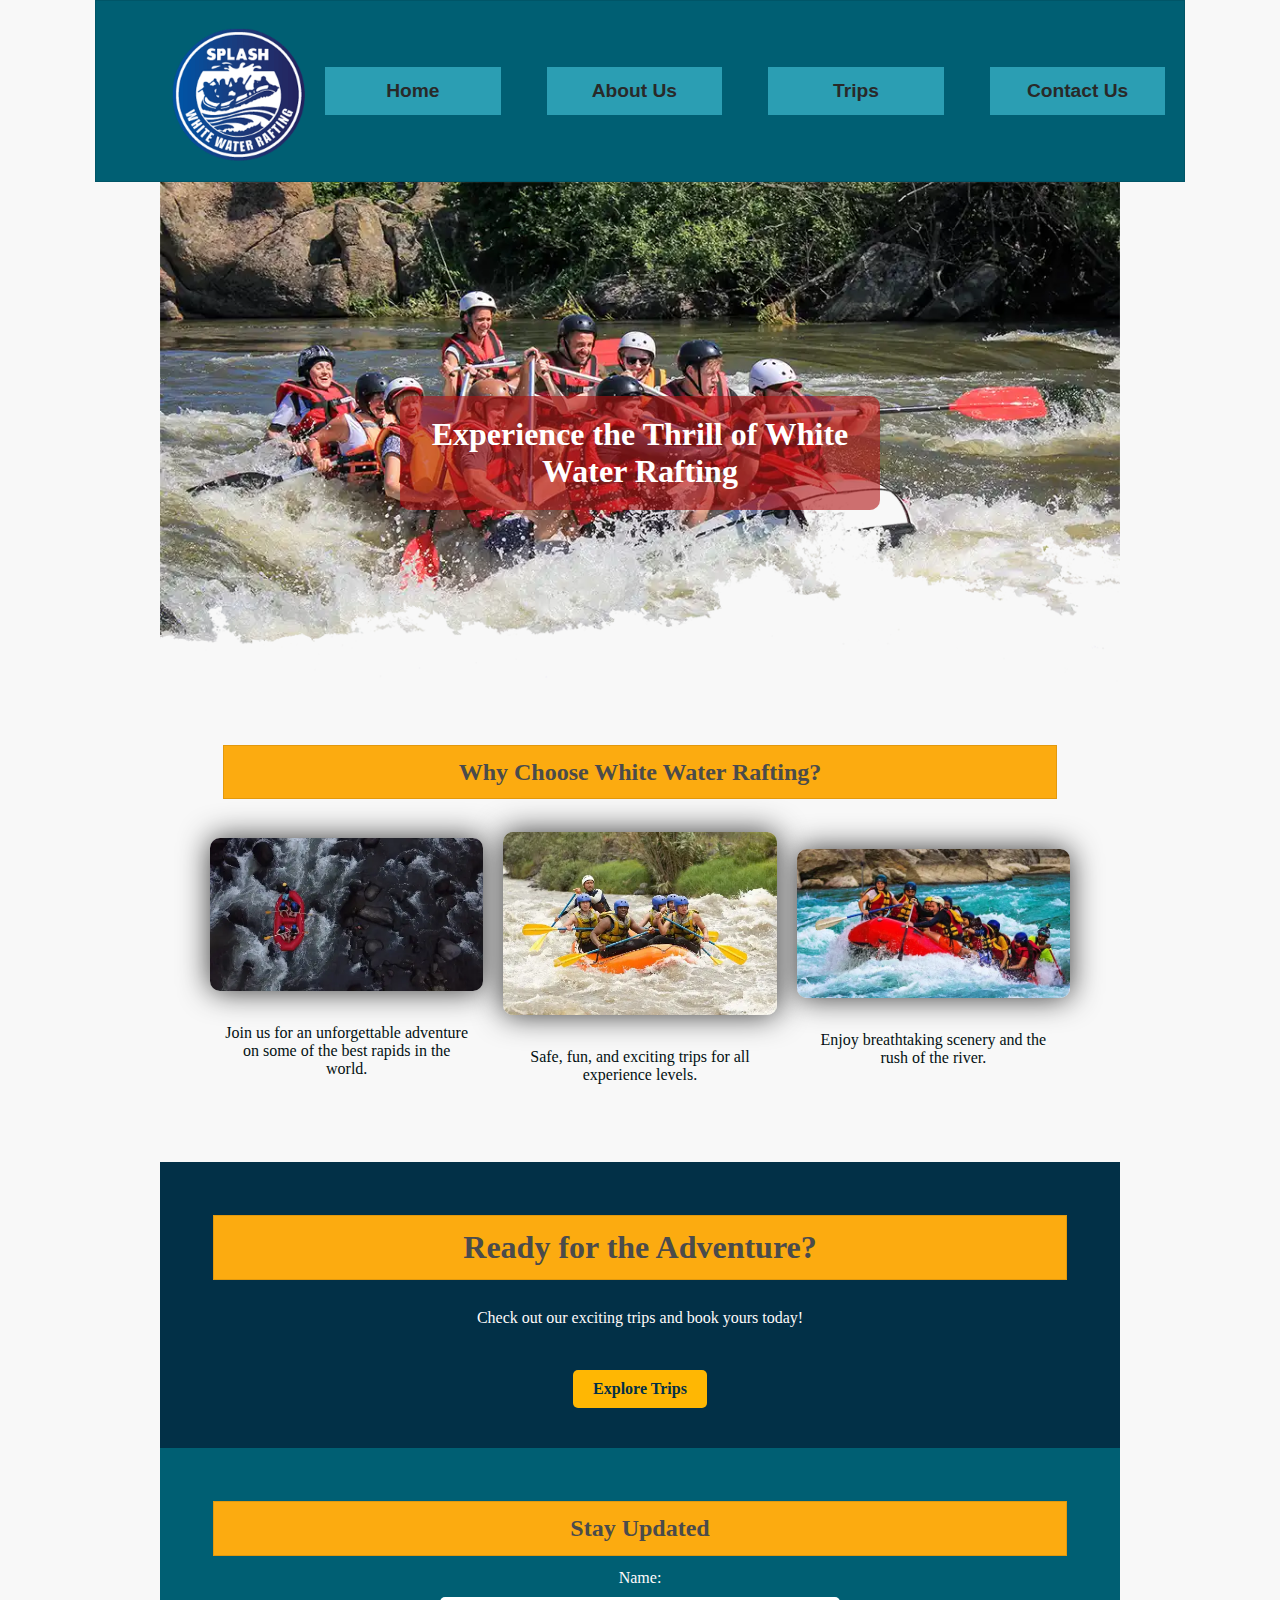
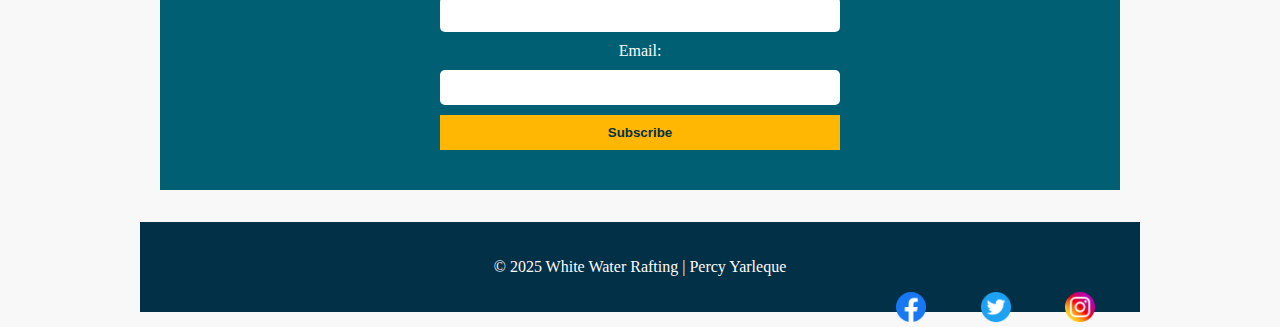
<file: wwr/index.html>
<!DOCTYPE html>
<html lang="en">
<head>
  <meta charset="UTF-8">
  <meta name="viewport" content="width=device-width, initial-scale=1.0">
  <title>White Water Rafting - Home</title>
  <link rel="stylesheet" href="styles/rafting.css">
  <meta name="description" content="Experience the best white water rafting adventures. Book your trip today!">
  <meta name="author" content="Percy Yarleque">
  <link rel="preconnect" href="https://fonts.googleapis.com">
  <link rel="preconnect" href="https://fonts.gstatic.com" crossorigin>
  <link href="https://fonts.googleapis.com/css2?family=Bodoni+Moda:wght@400;900&display=swap" rel="stylesheet">
</head>

<body>
  <header>
    <img src="images/logo.png" alt="White Water Rafting Logo" class="logo">
    <nav>
      <a href="index.html">Home</a>
      <a href="about.html">About Us</a>
      <a href="trips.html">Trips</a>
      <a href="contact.html">Contact Us</a>
    </nav>
  </header>

  <main>
    <section class="hero">
      <img src="images/hero.webp" alt="Rafting Adventure">
      <h1 class="hero-text">Experience the Thrill of White Water Rafting</h1>
    </section>

    <section class="gridlayout threecols">
      <h2>Why Choose White Water Rafting?</h2>
      <div class="grid-item">
        <img src="images/3.webp" alt="Rafting through rapids">
        <p>Join us for an unforgettable adventure on some of the best rapids in the world.</p>
      </div>
      <div class="grid-item">
        <img src="images/2.webp" alt="Group enjoying rafting">
        <p>Safe, fun, and exciting trips for all experience levels.</p>
      </div>
      <div class="grid-item">
        <img src="images/4.webp" alt="Breathtaking river views">
        <p>Enjoy breathtaking scenery and the rush of the river.</p>
      </div>
    </section>

    <section class="cta">
      <h2>Ready for the Adventure?</h2>
      <p>Check out our exciting trips and book yours today!</p>
      <a href="trips.html" class="cta-button">Explore Trips</a>
    </section>

    <section class="newsletter">
      <h2>Stay Updated</h2>
      <form action="#" method="post">
        <label for="name">Name:</label>
        <input type="text" id="name" name="name" required>

        <label for="email">Email:</label>
        <input type="email" id="email" name="email" required>

        <button type="submit">Subscribe</button>
      </form>
    </section>
  </main>

  <footer>
    <p>&copy; 2025 White Water Rafting | Percy Yarleque</p>
    <nav class="sociallinks">
      <a href="https://facebook.com">
        <img src="images/facebook.png" alt="Facebook">
      </a>
      <a href="https://twitter.com">
        <img src="images/twitter.png" alt="Twitter">
      </a>
      <a href="https://instagram.com">
        <img src="images/instagram.png" alt="Instagram">
      </a>
    </nav>
  </footer>
</body>
</html>
</file>
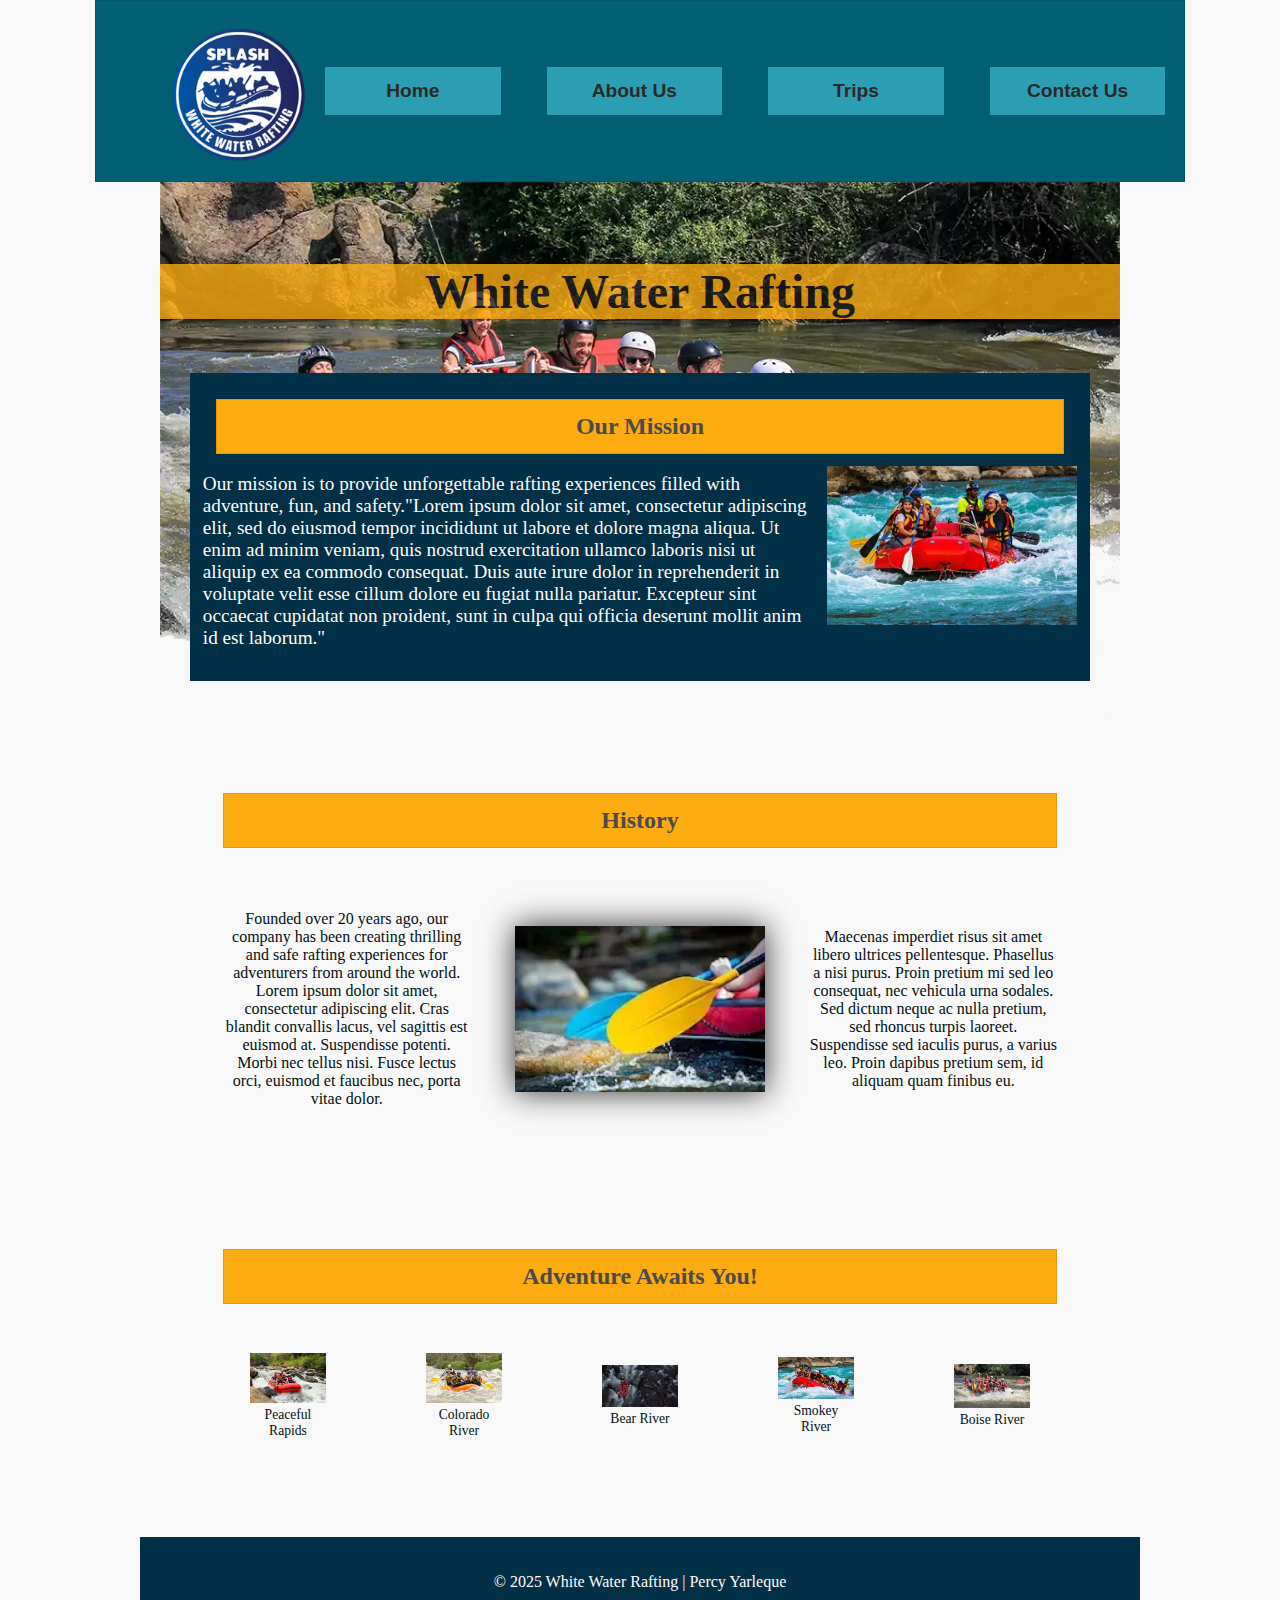
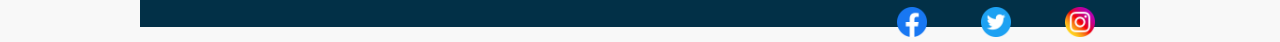
<file: wwr/about.html>
<!DOCTYPE html>
<html lang="en">
<head>
  <meta charset="UTF-8">
  <meta name="viewport" content="width=device-width, initial-scale=1.0">
  <title>White Water Rafting - About Us</title>
  <link rel="stylesheet" href="styles/rafting.css">
  <meta name="description"
    content="Percy Yarleque's WDD130 Web Design Fundamentals project - An About Us page for the Rafting Momentum website.">
  <meta name="author" content="Percy Yarleque">
  <link rel="preconnect" href="https://fonts.googleapis.com">
  <link rel="preconnect" href="https://fonts.gstatic.com" crossorigin>
  <link href="https://fonts.googleapis.com/css2?family=Bodoni+Moda:ital,opsz,wght@0,6..96,400..900;1,6..96,400..900&display=swap" rel="stylesheet">
</head>

<body>
  <header>
    <img src="images/logo.png" alt="White Water Rafting Logo" class="logo">
    <nav>
      <a href="index.html">Home</a>
      <a href="about.html">About Us</a>
      <a href="trips.html">Trips</a>
      <a href="contact.html">Contact Us</a>
    </nav>
  </header>

  <main>
    <div class="hero-1">
      <img src="images/hero.webp" alt="Rafting Adventure">
      <section class = "about-title">
        <h1>White Water Rafting</h1>
      </section>
      <article>
        <h2>Our Mission</h2>
        <img src="images/happy.webp" alt="Happy Client" class="client-image">
        <p>
          Our mission is to provide unforgettable rafting experiences filled with adventure, fun, and safety."Lorem ipsum dolor sit amet, 
          consectetur adipiscing elit, sed do eiusmod tempor incididunt ut labore et dolore magna aliqua. Ut enim ad minim veniam, quis 
          nostrud exercitation ullamco laboris nisi ut aliquip ex ea commodo consequat. Duis aute irure dolor in reprehenderit in voluptate 
          velit esse cillum dolore eu fugiat nulla pariatur. Excepteur sint occaecat cupidatat non proident, sunt in culpa qui officia 
          deserunt mollit anim id est laborum."
        </p>
      </article>
    </div>
    <section class="gridlayout threecols">
      <h2>History</h2>
      <p>Founded over 20 years ago, our company has been creating thrilling and safe rafting experiences for adventurers from around the world. 
        Lorem ipsum dolor sit amet, consectetur adipiscing elit. Cras blandit convallis lacus, vel sagittis est euismod at. Suspendisse potenti. 
        Morbi nec tellus nisi. Fusce lectus orci, euismod et faucibus nec, porta vitae dolor. 
      </p>
      <img src="images/history-image.webp" alt="History of white Water" width="200">
      <p>Maecenas imperdiet risus sit amet libero ultrices pellentesque. Phasellus a nisi purus. Proin pretium mi sed leo consequat, nec vehicula 
        urna sodales. Sed dictum neque ac nulla pretium, sed rhoncus turpis laoreet. Suspendisse sed iaculis purus, a varius leo. Proin dapibus 
        pretium sem, id aliquam quam finibus eu. 
      </p>
    </section>
    <section class="gridlayout fivecols">
      <h2>Adventure Awaits You!</h2>
      <figure>
        <img src="images/1.webp" alt="Rafting Image 1">
        <figcaption>Peaceful Rapids</figcaption>
      </figure>
      <figure>
        <img src="images/2.webp" alt="Rafting Image 2">
        <figcaption>Colorado River</figcaption>
      </figure>
      <figure>
        <img src="images/3.webp" alt="Rafting Image 3">
        <figcaption>Bear River</figcaption>
      </figure>
      <figure>
        <img src="images/4.webp" alt="Rafting Image 4">
        <figcaption>Smokey River</figcaption>
      </figure>
      <figure>
        <img src="images/5.webp" alt="Rafting Image 5">
        <figcaption> Boise River</figcaption>
      </figure>
    </section>
  </main>

  <footer class="footer">
    <p>&copy; 2025 White Water Rafting | Percy Yarleque</p>
    <nav class="sociallinks">
      <a href="https://facebook.com">
        <img src="images/facebook.png" alt="Facebook"></a>
      <a href="https://twitter.com">
        <img src="images/twitter.png" alt="Twitter"></a>
      <a href="https://instagram.com">
        <img src="images/instagram.png" alt="Instagram"></a>
      </nav>
  </footer>
</body>
</html>
</file>
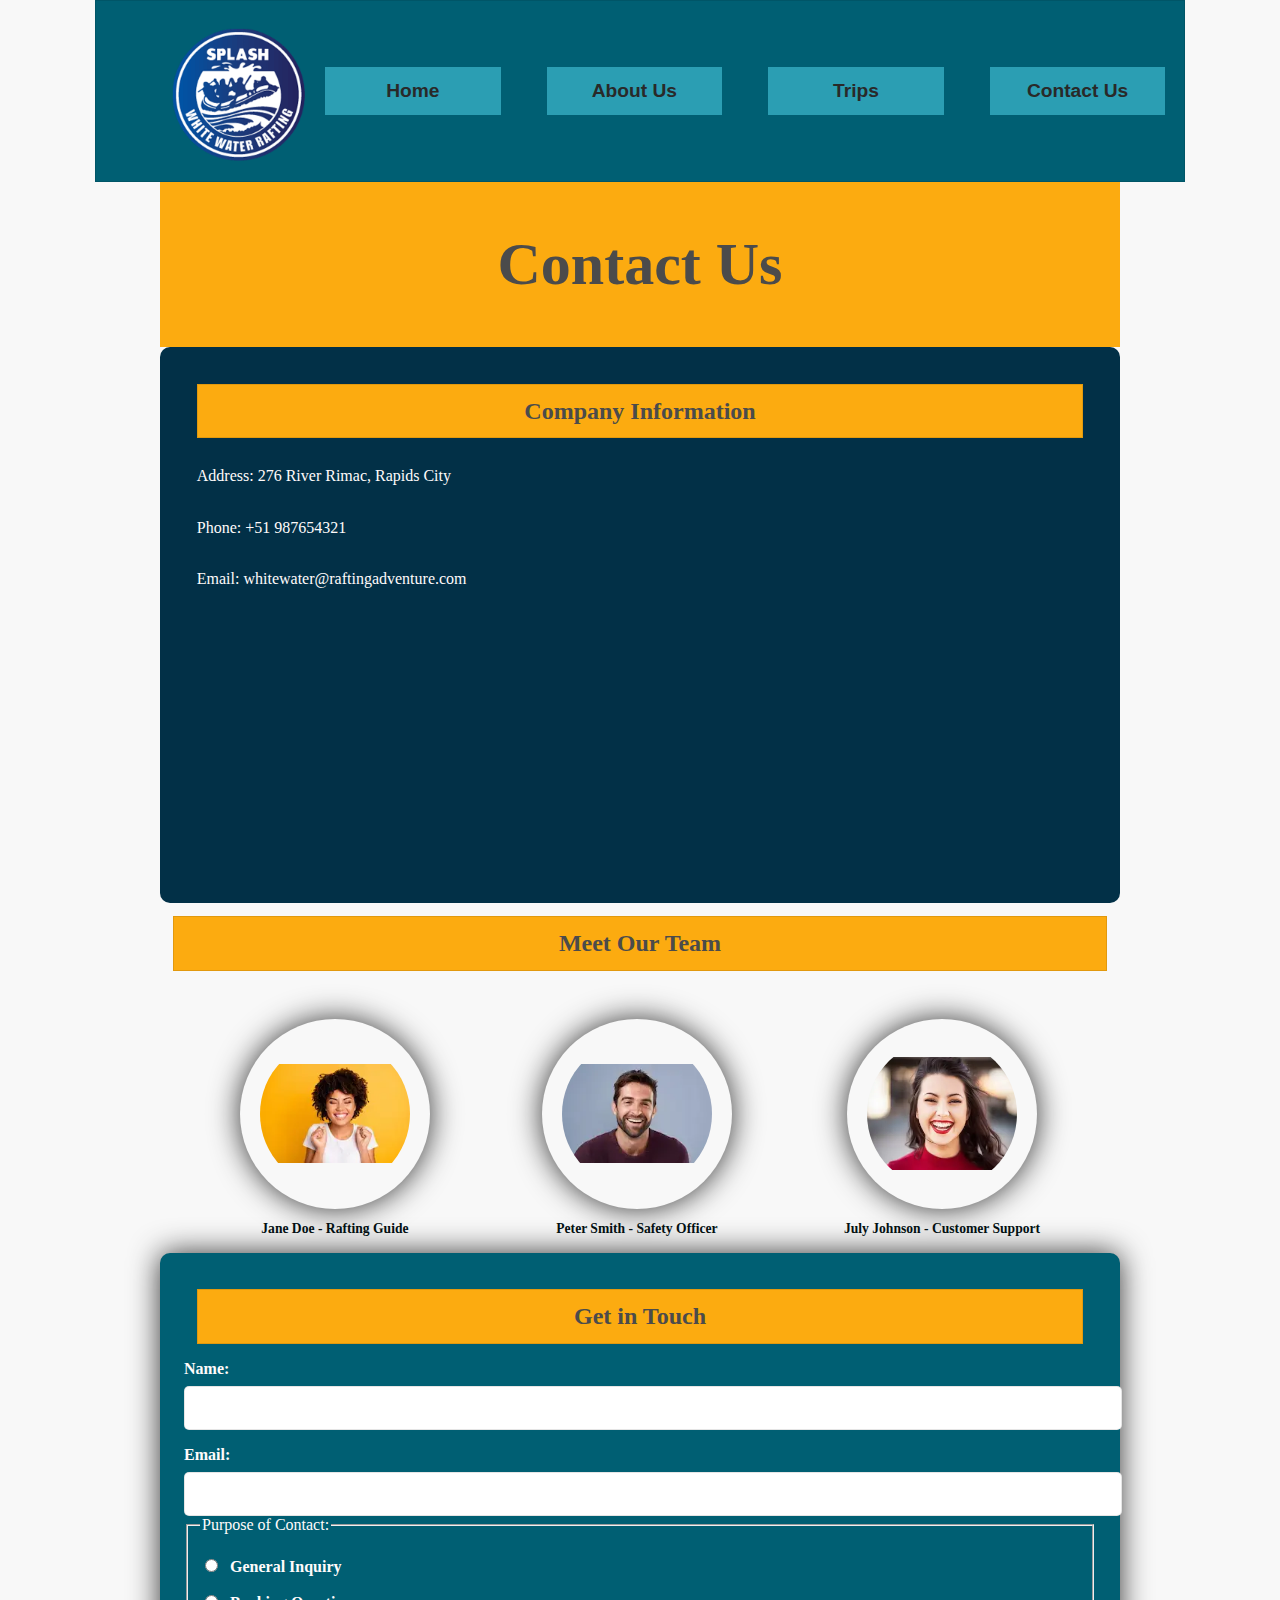
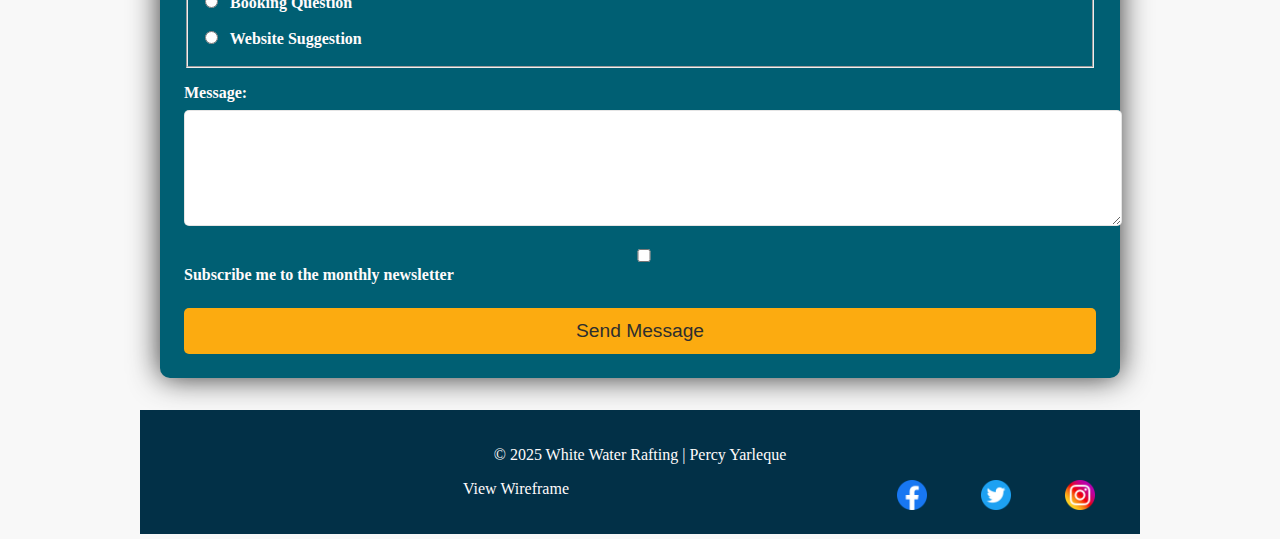
<file: wwr/contact.html>
<!DOCTYPE html>
<html lang="en">
<head>
  <meta charset="UTF-8">
  <meta name="viewport" content="width=device-width, initial-scale=1.0">
  <title>White Water Rafting - Contact Us</title>
  <link rel="stylesheet" href="styles/rafting.css">
  <meta name="description" content="Contact White Water Rafting for inquiries about our services, bookings, and suggestions.">
  <meta name="author" content="Percy Yarleque">
  <link rel="preconnect" href="https://fonts.googleapis.com">
  <link rel="preconnect" href="https://fonts.gstatic.com" crossorigin>
  <link href="https://fonts.googleapis.com/css2?family=Bodoni+Moda:wght@400;700&display=swap" rel="stylesheet">
</head>
<body>
  <header>
    <img src="images/logo.png" alt="White Water Rafting Logo" class="logo">
    <nav>
      <a href="index.html" aria-label="Go to Home Page">Home</a>
      <a href="about.html" aria-label="Learn About Us">About Us</a>
      <a href="trips.html" aria-label="View Our Trips">Trips</a>
      <a href="contact.html" aria-label="Contact Us">Contact Us</a>
    </nav>
  </header>
  <main>
    <section class="contact-title">
      <h1>Contact Us</h1>
    </section>
    <section class="contact-info">
      <h2>Company Information</h2>
      <p>Address: 276 River Rimac, Rapids City</p>
      <p>Phone: +51 987654321</p>
      <p>Email: <a href="mailto:whitewater@raftingadventure.com">whitewater@raftingadventure.com</a></p>
 <iframe src="https://www.google.com/maps/embed?pb=!1m14!1m12!1m3!1d584.0897756545295!2d-77.07376321764968!3d-12.034554448992054!2m3!1f0!2f0!3f0!3m2!1i1024!2i768!4f13.1!5e0!3m2!1ses-419!2spe!4v1739041800081!5m2!1ses-419!2spe" width="600" height="450" allowfullscreen="" loading="lazy" referrerpolicy="no-referrer-when-downgrade"></iframe>
    </section>
    <section class="team">
      <h2>Meet Our Team</h2>
      <div class="employee-profiles">
        <figure class="employee">
          <img src="images/employee1.webp" alt="Jane Doe - Rafting Guide">
          <figcaption>Jane Doe - Rafting Guide</figcaption>
        </figure>
        <figure class="employee">
          <img src="images/employee2.webp" alt="Peter Smith - Safety Officer">
          <figcaption>Peter Smith - Safety Officer</figcaption>
        </figure>
        <figure class="employee">
          <img src="images/employee3.webp" alt="July Johnson - Customer Support">
          <figcaption>July Johnson - Customer Support</figcaption>
        </figure>
      </div>
    </section>
    <section class="contact-form">
      <h2>Get in Touch</h2>
      <form action="#" method="post">
        <label for="name">Name:</label>
        <input type="text" id="name" name="name" required>
        
        <label for="email">Email:</label>
        <input type="email" id="email" name="email" required>
        
        <fieldset>
          <legend>Purpose of Contact:</legend>
          <label><input type="radio" name="purpose" value="general" required> General Inquiry</label>
          <label><input type="radio" name="purpose" value="booking"> Booking Question</label>
          <label><input type="radio" name="purpose" value="suggestion"> Website Suggestion</label>
        </fieldset>
        
        <label for="message">Message:</label>
        <textarea id="message" name="message" rows="5" required></textarea>
        
        <label><input type="checkbox" name="newsletter"> Subscribe me to the monthly newsletter</label>
        
        <button type="submit">Send Message</button>
      </form>
    </section>
  </main>
  <footer>
    <p>&copy; 2025 White Water Rafting | Percy Yarleque</p>
    <nav class="sociallinks">
      <a href="https://facebook.com" aria-label="Visit our Facebook page">
        <img src="images/facebook.png" alt="Facebook"></a>
      <a href="https://twitter.com" aria-label="Visit our Twitter page">
        <img src="images/twitter.png" alt="Twitter"></a>
      <a href="https://instagram.com" aria-label="Visit our Instagram page">
        <img src="images/instagram.png" alt="Instagram"></a>
    </nav>
    <p><a href="images/wireframe.png">View Wireframe</a></p>
  </footer>
</body>
</html>
</file>
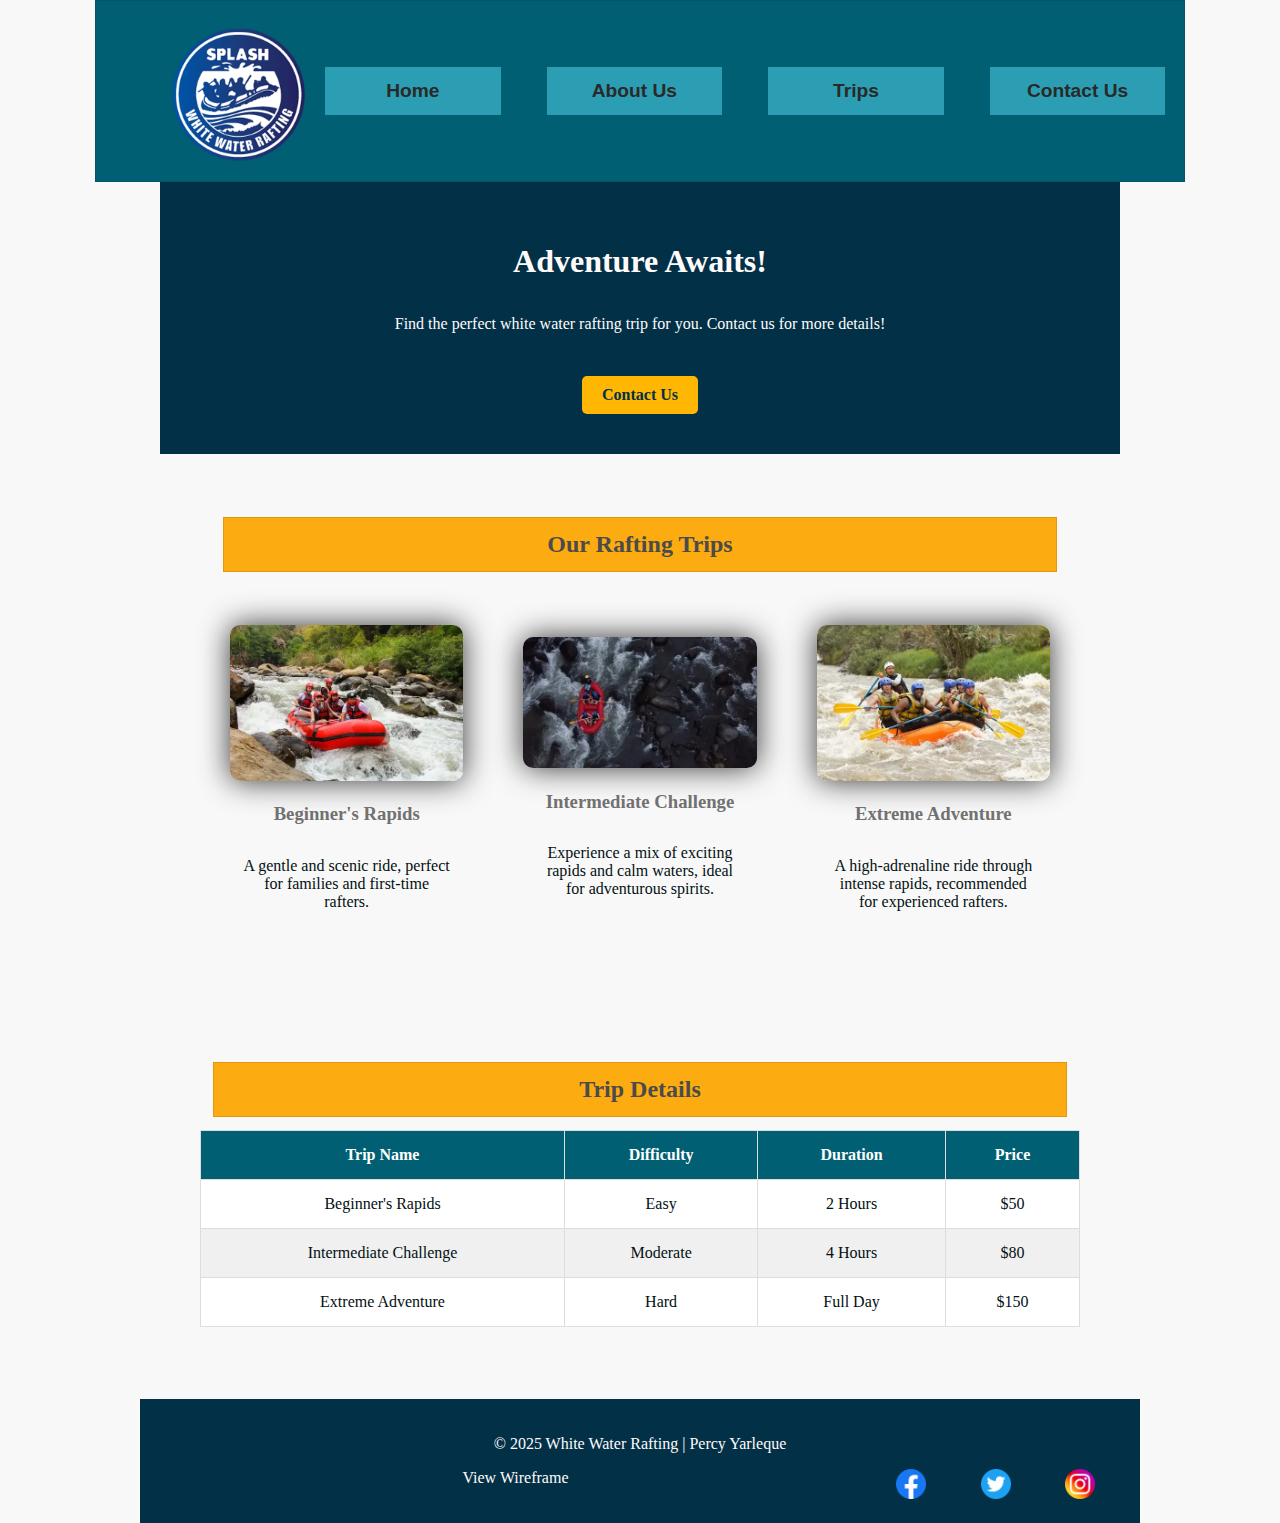
<file: wwr/trips.html>
<!DOCTYPE html>
<html lang="en">
<head>
  <meta charset="UTF-8">
  <meta name="viewport" content="width=device-width, initial-scale=1.0">
  <title>White Water Rafting - Trips</title>
  <link rel="stylesheet" href="styles/rafting.css">
  <meta name="description" content="Explore our exciting White Water Rafting trips and adventures. Find the perfect trip for you!">
  <meta name="author" content="Percy Yarleque">
  <link rel="preconnect" href="https://fonts.googleapis.com">
  <link rel="preconnect" href="https://fonts.gstatic.com" crossorigin>
  <link href="https://fonts.googleapis.com/css2?family=Bodoni+Moda:wght@400;900&display=swap" rel="stylesheet">
</head>

<body>
  <header>
    <img src="images/logo.png" alt="White Water Rafting Logo" class="logo">
    <nav>
      <a href="index.html">Home</a>
      <a href="about.html">About Us</a>
      <a href="trips.html">Trips</a>
      <a href="contact.html">Contact Us</a>
    </nav>
  </header>

  <main>
    <section class="cta">
      <h1>Adventure Awaits!</h1>
      <p>Find the perfect white water rafting trip for you. Contact us for more details!</p>
      <a href="contact.html" class="cta-button">Contact Us</a>
    </section>

    <section class="gridlayout threecols">
      <h2>Our Rafting Trips</h2>
      <div class="trip">
        <img src="images/1.webp" alt="Beginner Rafting Trip">
        <h3>Beginner's Rapids</h3>
        <p>A gentle and scenic ride, perfect for families and first-time rafters.</p>
      </div>
      <div class="trip">
        <img src="images/3.webp" alt="Intermediate Rafting Trip">
        <h3>Intermediate Challenge</h3>
        <p>Experience a mix of exciting rapids and calm waters, ideal for adventurous spirits.</p>
      </div>
      <div class="trip">
        <img src="images/2.webp" alt="Advanced Rafting Trip">
        <h3>Extreme Adventure</h3>
        <p>A high-adrenaline ride through intense rapids, recommended for experienced rafters.</p>
      </div>
    </section>

    <section class="trip-table">
      <h2>Trip Details</h2>
      <table>
        <thead>
          <tr>
            <th>Trip Name</th>
            <th>Difficulty</th>
            <th>Duration</th>
            <th>Price</th>
          </tr>
        </thead>
        <tbody>
          <tr>
            <td>Beginner's Rapids</td>
            <td>Easy</td>
            <td>2 Hours</td>
            <td>$50</td>
          </tr>
          <tr>
            <td>Intermediate Challenge</td>
            <td>Moderate</td>
            <td>4 Hours</td>
            <td>$80</td>
          </tr>
          <tr>
            <td>Extreme Adventure</td>
            <td>Hard</td>
            <td>Full Day</td>
            <td>$150</td>
          </tr>
        </tbody>
      </table>
    </section>
  </main>

  <footer>
    <p>&copy; 2025 White Water Rafting | Percy Yarleque</p>
    <nav class="sociallinks">
      <a href="https://facebook.com">
        <img src="images/facebook.png" alt="Facebook">
      </a>
      <a href="https://twitter.com">
        <img src="images/twitter.png" alt="Twitter">
      </a>
      <a href="https://instagram.com">
        <img src="images/instagram.png" alt="Instagram">
      </a>
    </nav>
    <p><a href="images/wireframe-trips.png">View Wireframe</a></p>
  </footer>
</body>
</html>
</file>
<file: wwr/styles/rafting.css>
:root {
  --green:#44AF69;
  --red:#F8333C;
  --yellow:#FCAB10;
  --blue: #2B9EB3;
  --text-color: #031012;
  --border: 1px solid rgb( 0 0 0 / .1);
  --padding: 1rem;
  --margin: 1rem;
  --shadow: 0 0 30px #333;
}

* {
  --margin: 0.8rem;
  --padding: 0.8rem;
  --box-sizing: border-box;
  color: #fffbfb;
}

h3 {
  --margin: 0.8rem;
  --padding: 0.8rem;
  --box-sizing: border-box;
  color: #717171;
}


body {
  font-family: 'Bodoni Moda SC', 'Open Sans';

}

h1, h2, h3, h4 {
  font-family: 'Bodoni Moda SC', serif;
}

header, main, footer {
  max-width: 960px;
  margin: 0 auto;
}

img {
  width: 100%;
  height: auto;
}

a {
  text-decoration: none;
}

header {
  display: grid; 
  grid-template-columns: 300px 1fr;
  align-items: center;
  justify-content: center;
  border: var(--border);
  padding: var(--padding);
}

header img {
  width: 150px;
}

header nav {
  display: flex;
  justify-content: center;
  gap: 1rem;
}

header nav a {
  color: var(--text-color);
  font-size: 1.2rem;
  display: block;
  background-color: var(--blue);
  color:#292929;
  padding: var(--padding);
  width: 150px;
  text-align: center;
  font-weight: 700;
  font-family:'Acme', sans-serif;
}
.hero-1 {
  position: relative;
}

.about-title h1 {
  position: absolute;
  top: 50px;
  left: 0;
  right: 0;
  text-align: center;
  color: #191919;
  font-size: 3rem;
  background-color: var(--yellow);
  opacity: .8;
}

h2 {
  margin: var(--margin);
  border: var(--border);
  padding: var(--padding);
  background-color: var(--yellow);
  color:#4b4b4b;
  text-align: center;

}

article{
  position: absolute;
  bottom: 50px;
  left: 30px;
  right: 30px;
  padding: var(--padding);
  background-color: #023047;
  color: #fff;
}

article img {
  width: 250px;
  float: right;
  margin: 0 0 .5rem 1rem;
}

article p {
  font-size: 1.2rem;
}
.gridlayout {
  display: grid;
  grid-gap: 1rem;
  justify-content: center ;
  align-items: center;
}

.threecols {
  grid-template-columns: repeat(3, 1fr);
}

.threecols h2{
  grid-column: 1 / 4;
  text-align: center;
}

.threecols img {
  width: 250px;
  box-shadow: var(--shadow);
  margin: 0 auto;
}
.threecols p {
 color:#031012
}

section p{
  padding: var(--padding);
}

.fivecols {
  grid-template-columns: repeat(5, 1fr);
  
}

.fivecols h2 {
  grid-column: 1 / 6;
}

figcaption {
  text-align: center;
  font-size: .85rem;
  color: #031012;
}

footer {
  text-align: center;
  margin-top:  2rem;
  padding: var(--padding);
}

.sociallinks {
  float: right;
}

.sociallinks img{
  width: 50px;
  margin: 0 .5rem;
}

.contact-container {
  display: grid;
  grid-template-columns: 1fr 1fr;
  gap: 2rem;
  max-width: 960px;
  margin: 2rem auto;
  padding: 1rem;
  background: #fff;
  border-radius: 10px;
  box-shadow: var(--shadow);
}

.contact-title {
  background-color: var(--yellow);
  text-align: center;
  padding: 3rem;
  border-bottom: var(--red);
}

.contact-title h1 {
  color: #4b4b4b;
  font-size: 60px;
  background-color: var(--yellow);
  display: inline;
 }

.team {
  justify-content: center;
  align-items: center;
  flex-direction: column;
  text-align: center;
 }

.team img {
  width: 30%;
  height: auto;
  border-radius: 15px;
  border-color: #57CC99;
  padding: 20px;
  object-fit: contain;
  }

.team p {
    margin-top: 10px;
  }

.contact-info {
  background: #023047;
  color: #fff;
  padding: 1.5rem;
  border-radius: 10px;
}

.contact-info h2 {
  color: #4b4b4b;
  margin-bottom: 1rem;
}

.contact-info p {
  font-size: 1rem;
  margin: 0.5rem 0;
}

.contact-info iframe {
  width: 100%;
  height: 250px;
  border: none;
  margin-top: 1rem;
}

.contact-form {
  background: #005f73;
  padding: 1.5rem;
  border-radius: 10px;
  box-shadow: var(--shadow);
}

.contact-form label {
  font-weight: bold;
  display: block;
  margin: 1rem 0 0.5rem;
}

.contact-form input,
.contact-form textarea,
.contact-form select {
  width: 100%;
  padding: 0.75rem;
  border: var(--border);
  border-radius: 5px;
  font-size: 1rem;
}

.contact-form input[type="radio"] {
  width: auto;
  margin-right: 0.5rem;
}

.radio-group {
  display: flex;
  gap: 1rem;
  margin-bottom: 1rem;
}

.contact-form button {
  background: var(--yellow);
  color: #2e2e2e;
  border: none;
  padding: 0.75rem;
  font-size: 1.2rem;
  border-radius: 5px;
  cursor: pointer;
  width: 100%;
  margin-top: 1rem;
}

.contact-form button:hover {
  background: var(--green);
}

.employee-profiles {
  display: flex;
  justify-content: center;
  gap: 2rem;
  margin-top: 2rem;
}

.employee {
  text-align: center;
}

.employee img {
  width: 150px;
  height: 150px;
  border-radius: 50%;
  box-shadow: var(--shadow);
}

.employee figcaption {
  margin-top: 0.5rem;
  font-weight: bold;
}

body {
  font-family: 'Bodoni Moda ', serif;
  margin: 0;
  padding: 0;
  background-color: #f8f8f8;
  color: #333;
}

header {
  display: flex;
  align-items: center;
  justify-content: space-between;
  padding: 15px 5%;
  background: #005f73;
}

.logo {
  height: 150px;
}

nav a {
  color: white;
  text-decoration: none;
  margin: 0 15px;
  font-size: 18px;
  font-weight: bold;
}

nav a:hover {
  color: #ffb703;
}

.hero {
  position: relative;
  width: 100%;
  max-height: 500px;
  overflow: hidden;
}

.hero img {
  width: 100%;
  height: auto;
  display: block;
}

.hero-text {
  position: absolute;
  top: 50%;
  left: 50%;
  transform: translate(-50%, -50%);
  background: rgba(177, 20, 20, 0.6);
  color: white;
  padding: 20px;
  font-size: 2rem;
  text-align: center;
  border-radius: 10px;
}

.gridlayout {
  display: grid;
  gap: 20px;
  padding: 50px;
  text-align: center;
}

.threecols {
  grid-template-columns: repeat(auto-fit, minmax(250px, 1fr));
}

.grid-item img {
  width: 100%;
  border-radius: 10px;
  transition: transform 0.3s ease;
}
.grid-item p {
 color:#031012;
}

.grid-item img:hover {
  transform: scale(1.05);
}

.cta {
  text-align: center;
  padding: 40px;
  background: #023047;
  color: white;
}

.cta h2 {
  font-size: 2rem;
}

.cta-button {
  display: inline-block;
  margin-top: 15px;
  padding: 10px 20px;
  background: #ffb703;
  color: #023047;
  text-decoration: none;
  font-weight: bold;
  border-radius: 5px;
  transition: background 0.3s ease;
}

.cta-button:hover {
  background: #fb8500;
}

.newsletter {
  background: #005f73;
  color: white;
  padding: 40px;
  text-align: center;
}

.newsletter form {
  display: flex;
  flex-direction: column;
  max-width: 400px;
  margin: auto;
}

.newsletter input {
  padding: 10px;
  margin: 10px 0;
  border: none;
  border-radius: 5px;
}

.newsletter button {
  padding: 10px;
  background: #ffb703;
  color: #023047;
  border: none;
  cursor: pointer;
  font-weight: bold;
}

.newsletter button:hover {
  background: #fb8500;
}

.trip {
  text-align: center;
  padding: 20px;
}

.trip img {
  width: 100%;
  max-width: 300px;
  border-radius: 10px;
  transition: transform 0.3s ease;
}

.trip img:hover {
  transform: scale(1.05);
}

.trip-table {
  padding: 40px;
}

.trip-table table {
  width: 100%;
  border-collapse: collapse;
  background: white;
}

.trip-table th, .trip-table td {
  padding: 15px;
  border: 1px solid #ddd;
  text-align: center;
  color:#031012;
}

.trip-table th {
  background: #005f73;
  color: white;
}

.trip-table tr:nth-child(even) {
  background: #f0f0f0;
}

.trip-table tr:hover {
  background: #ddd;
}

footer {
  background: #023047;
  color: white;
  text-align: center;
  padding: 20px;
}

.sociallinks img {
  width: 30px;
  margin: 0 10px;
}
</file>
